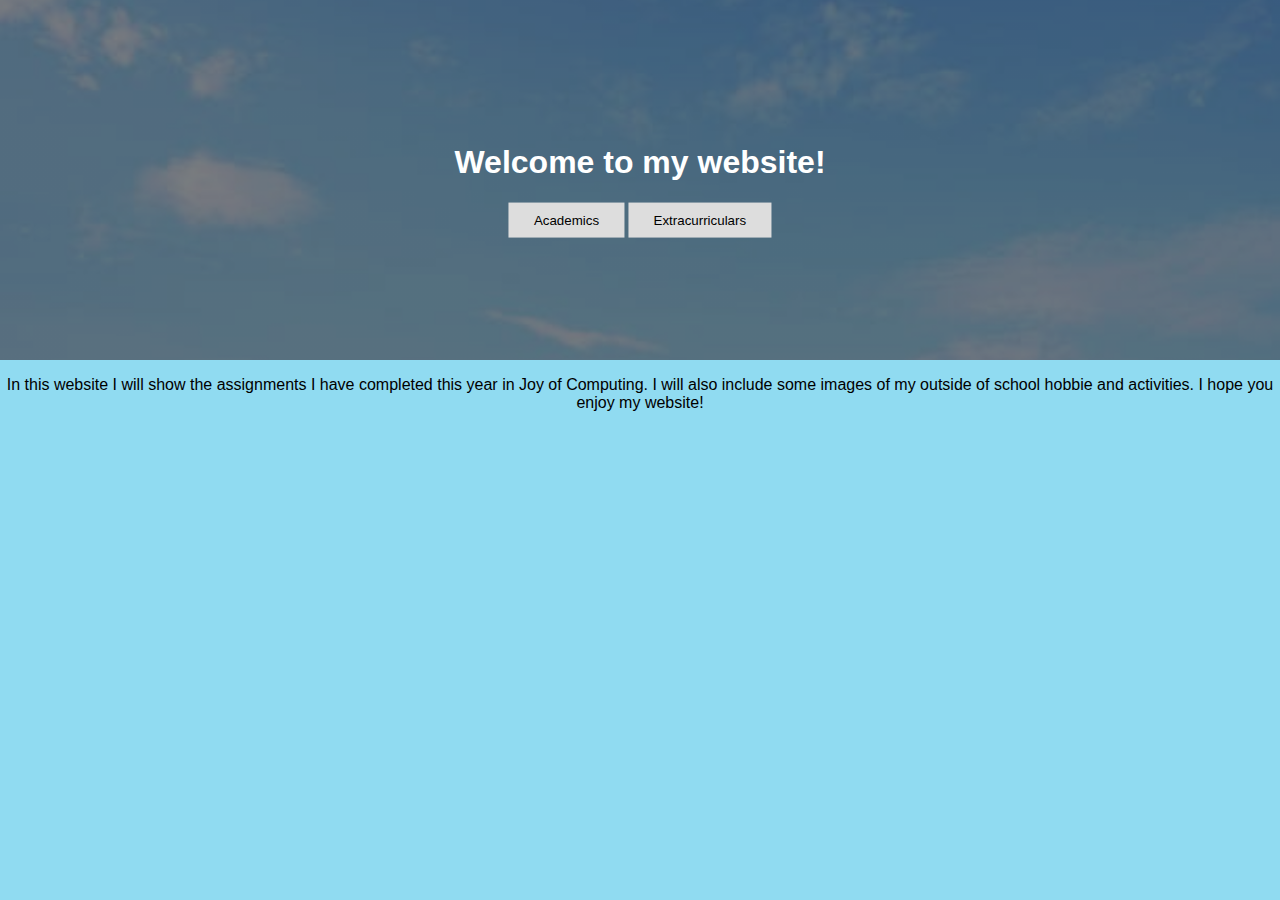
<file: index.html>
<!DOCTYPE html>
<html>
<head>
	<title>Peter Murdock</title>
	<link rel="stylesheet" href = "stylesheetindex.css">
</head>
<div class="hero-image">
  <div class="hero-text">
    <h1>Welcome to my website!</h1>
     <a href = "joc.html"><button>Academics</button></a>
    <a href = "extras.html"><button>Extracurriculars</button></a>
  </div>
</div>
<body>
	<p> In this website I will show the assignments I have completed this year in Joy of Computing. I will also include some images of my outside of school hobbie and activities. I hope you enjoy my website!</p>
</body>

</html>
</file>
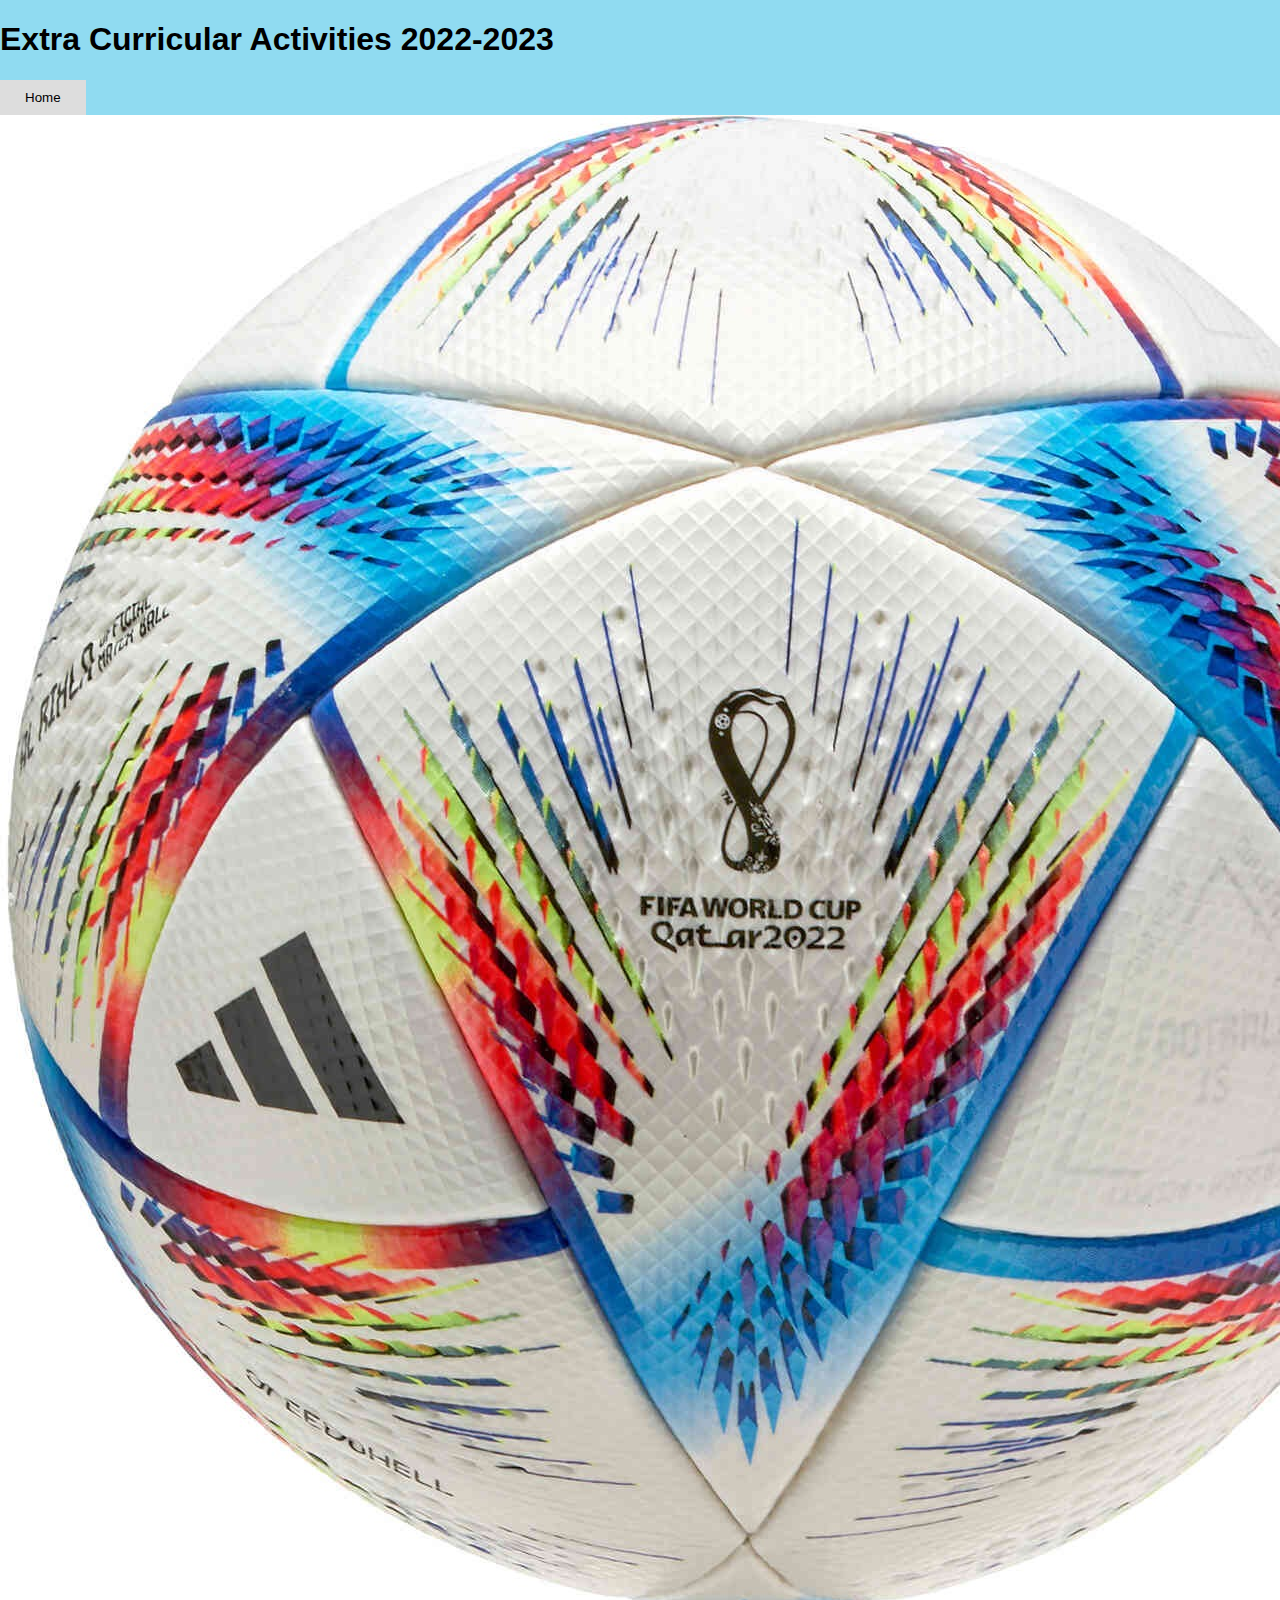
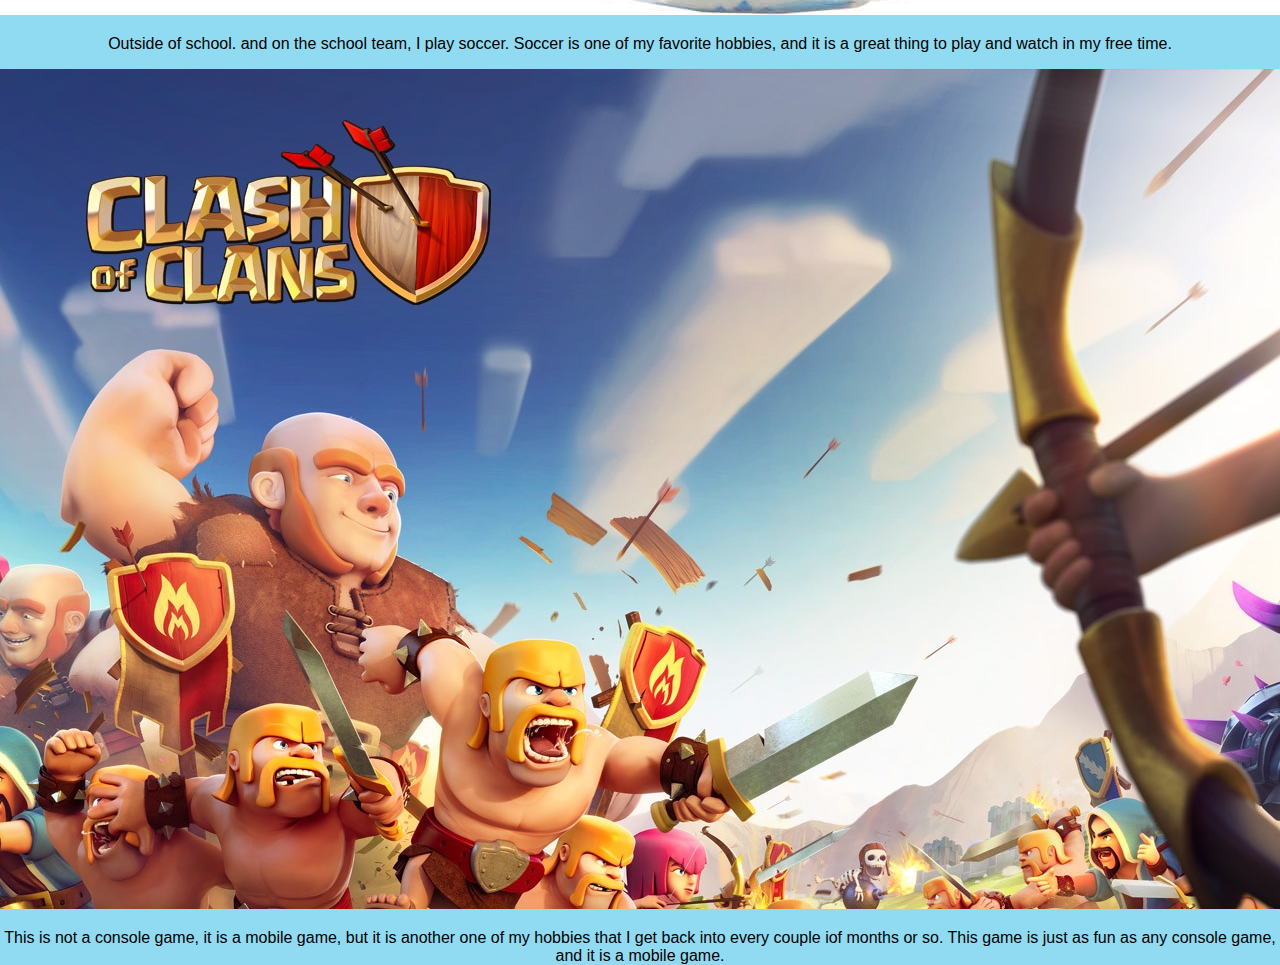
<file: extras.html>
<!DOCTYPE html>
<html>
<head>
	<title>Non-Academics</title>
	<link rel="stylesheet" href = "stylesheetindex.css">
</head>

<h1>Extra Curricular Activities 2022-2023</h1>

<body>
	<a href = "index.html"><button>Home</button></a>
           <img src = "soccer.jpg">

	<p>Outside of school. and on the school team, I play soccer. Soccer is one of my favorite hobbies, and it is a great thing to play and watch in my free time.</p>
           
            <img src = "coc.jpg">

           <p>This is not a console game, it is a mobile game, but it is another one of my hobbies that I get back into every couple iof months or so. This game is just as fun as any console game, and it is a mobile game. </p>

	
</body>

</html>
</file>
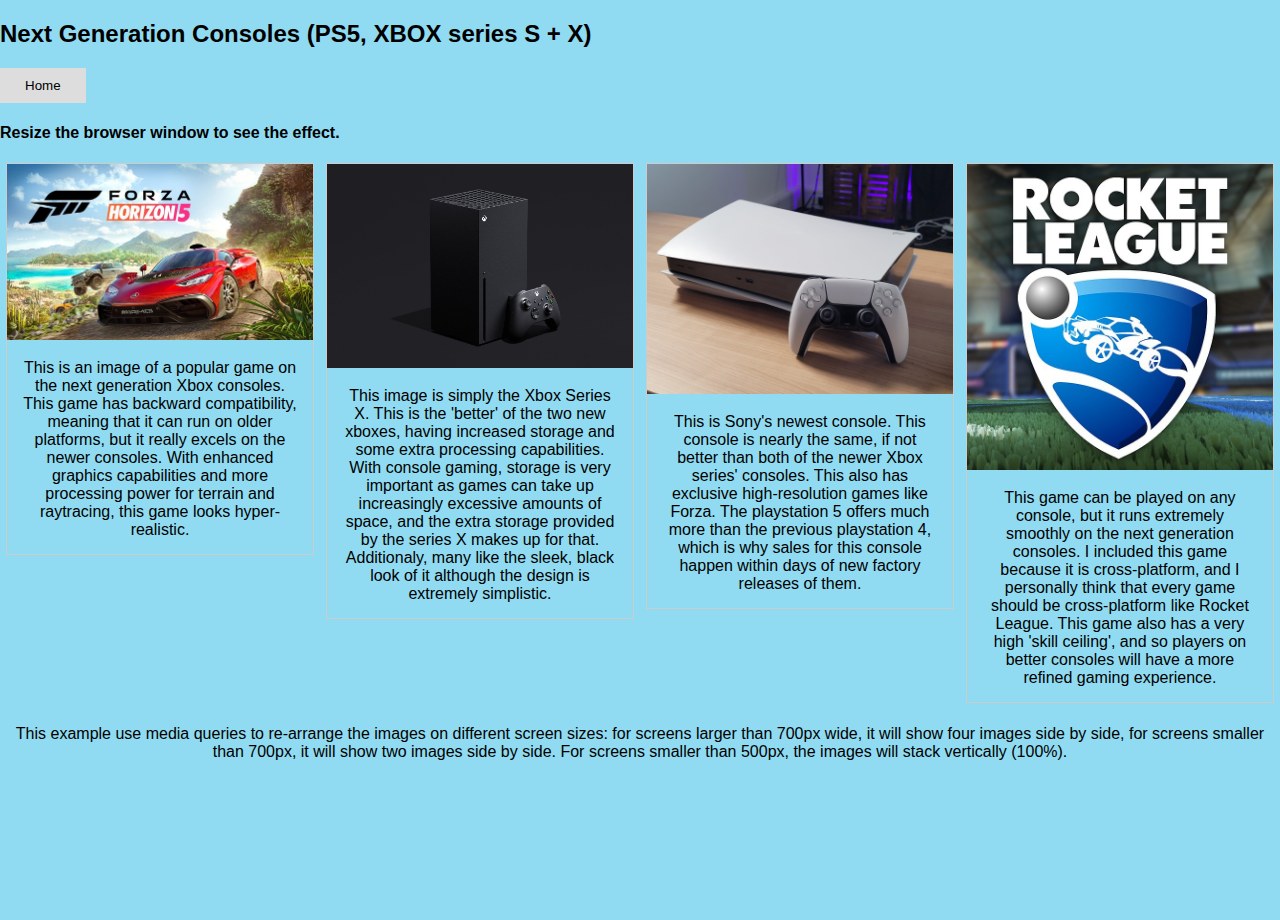
<file: joc.html>
<!DOCTYPE html>
<html>
<head>
  <title>Ms.Newell</title>
  <link rel="stylesheet" href = "stylesheetindex.css">
</head>

<body>
  <h2>Next Generation Consoles (PS5, XBOX series S + X)</h2>
<a href = "index.html"><button>Home</button></a>
<h4>Resize the browser window to see the effect.</h4>

<div class="responsive">
  <div class="gallery">
    <a target="_blank" href="fz5.jpg">
      <img src="fz5.jpg"  width="600" height="400">
    </a>
    <div class="desc">This is an image of a popular game on the next generation Xbox consoles. This game has backward compatibility, meaning that it can run on older platforms, but it really excels on the newer consoles. With enhanced graphics capabilities and more processing power for terrain and raytracing, this game looks hyper-realistic.</div>
  </div>
</div>


<div class="responsive">
  <div class="gallery">
    <a target="_blank" href="xboxx.jpg">
      <img src="xboxx.jpg" width="600" height="400">
    </a>
    <div class="desc">This image is simply the Xbox Series X. This is the 'better' of the two new xboxes, having increased storage and some extra processing capabilities. With console gaming, storage is very important as games can take up increasingly excessive amounts of space, and the extra storage provided by the series X makes up for that. Additionaly, many like the sleek, black look of it although the design is extremely simplistic.</div>
  </div>
</div>

<div class="responsive">
  <div class="gallery">
    <a target="_blank" href="ps5.jpg">
      <img src="ps5.jpg" width="600" height="400">
    </a>
    <div class="desc">This is Sony's newest console. This console is nearly the same, if not better than both of the newer Xbox series' consoles. This also has exclusive high-resolution games like Forza. The playstation 5 offers much more than the previous playstation 4, which is why sales for this console happen within days of new factory releases of them.</div>
  </div>
</div>

<div class="responsive">
  <div class="gallery">
    <a target="_blank" href="rl.jpg">
      <img src="rl.jpg" width="600" height="400">
    </a>
    <div class="desc"> This game can be played on any console, but it runs extremely smoothly on the next generation consoles. I included this game because it is cross-platform, and I personally think that every game should be cross-platform like Rocket League. This game also has a very high 'skill ceiling', and so players on better consoles will have a more refined gaming experience.</div>
  </div>
</div>

<div class="clearfix"></div>

<div style="padding:6px;">
  <p>This example use media queries to re-arrange the images on different screen sizes: for screens larger than 700px wide, it will show four images side by side, for screens smaller than 700px, it will show two images side by side. For screens smaller than 500px, the images will stack vertically (100%).</p>
</div>
</body>
</html>
</file>
<file: stylesheetindex.css>
body, html {
  background-color: #90DBF1;
  height: 100%;
  margin: 0;
  font-family: Arial, Helvetica, sans-serif;
}

.hero-image {
  background-image: linear-gradient(rgba(0, 0, 0, 0.5), rgba(0, 0, 0, 0.5)), url("sky.jpg");
  height: 40%;
  background-position: center;
  background-repeat: no-repeat;
  background-size: cover;
  position: relative;
}

.hero-text {
  text-align: center;
  position: absolute;
  top: 50%;
  left: 50%;
  transform: translate(-50%, -50%);
  color: white;
}

button {
  border: none;
  outline: 100;
  display: inline-block;
  padding: 10px 25px;
  color: black;
  background-color: #ddd;
  text-align: center;
  cursor: pointer;
}

button:hover {
  background-color: #555;
  color: white;
}

p {
  text-align: center;
}
div.gallery {
  border: 1px solid #ccc;
}

div.gallery:hover {
  border: 1px solid #777;
}

div.gallery img {
  width: 100%;
  height: auto;
}

div.desc {
  padding: 15px;
  text-align: center;
}

* {
  box-sizing: border-box;
}

.responsive {
  padding: 0 6px;
  float: left;
  width: 24.99999%;
}

@media only screen and (max-width: 700px) {
  .responsive {
  width: 49.99999%;
  margin: 6px 0;
  }
}

@media only screen and (max-width: 500px) {
  .responsive {
  width: 100%;
  }
}

.clearfix:after {
  content: "";
  display: table;
  clear: both;
}
</file>
